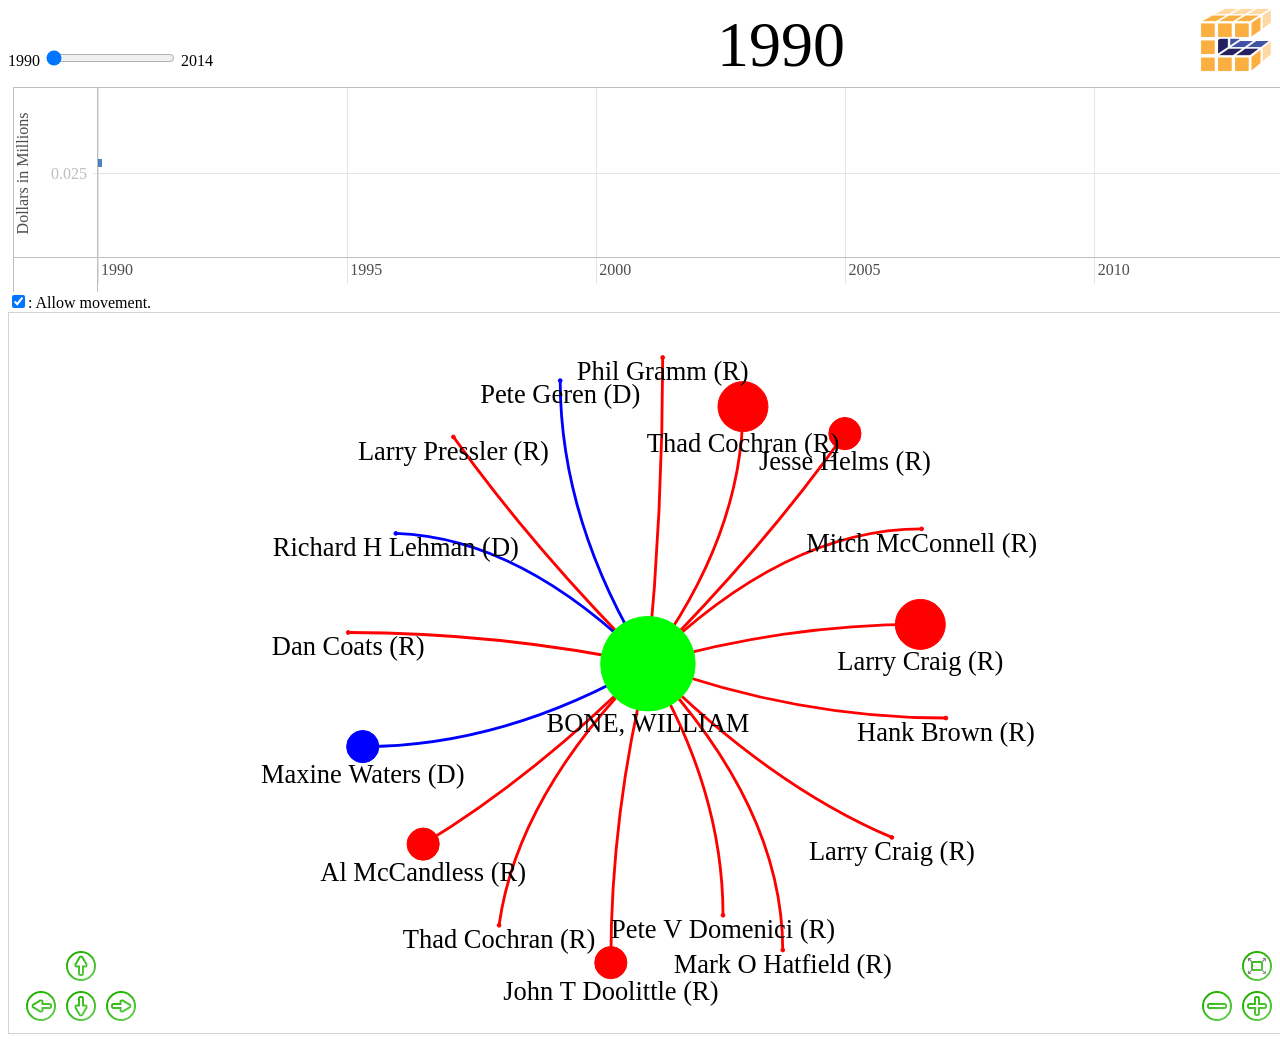
<file: networkOfCorruption.html>
<!DOCTYPE html>
<html><head><meta http-equiv="content-type" content="text/html; charset=UTF8">
    <title>campaignCON | Network of Corruption</title>
    <script type="text/javascript" src="./js/vis.js"></script>
    <link type="text/css" rel="stylesheet" href="./css/vis.css">

    <style type="text/css">
        body, html: {
            font-family: verdana;
        }
        #mynetwork {
            width: 1280px;
            height: 720px;
            border: 1px solid lightgray;
        }
        #visualization {
            width: 1280px;
            height: 200px;
            padding: 5px;
            overflow: hidden;
        }
        div.nodeContent {
            position: relative;
            border: 1px solid lightgray;
            width:360px;
            height:710px;
            margin-top: -722px;
            margin-left: 1290px;
            padding:5px;
            overflow: scroll;
        }
        pre {padding: 2px; margin: 2px; }
        .string { color: green; }
        .number { color: darkorange; }
        .boolean { color: blue; }
        .null { color: magenta; }
        .key { color: red; }
        #yearDisplay {
            text-align: center;
            font-family: verdana;
            font-size: 400%;
            margin-left: 500px;
            
        }
        #displayGroup{
            position: relative;
        }
        div {font-family: verdana;}
        h4{font-family: verdana;}
        p{font-family: verdana;}
    </style>
</head>

<body>
<span id="election-cycle-min">1990</span> <input id="election-cycle" type="range" min="1990" max="2014" value="1990" step="2" oninput="yearUpdate(value)"> <span id="election-cycle-max">2014</span>
<span id="yearDisplay"><output for=election-cycle id="election-cycle-val" oninput="yearUpdate(value)">1990</output></span>
<a href="http://campaigncon.org"><img alt="campaingCON" style="border-width:0" src="img/campaignCon-logo-small.png" align="right"/></a>
<div id="visualization"></div>
<div><input type="checkbox" id="allowedToMove">: Allow movement.</input></div>
<div id="mynetwork"></div>
<div class="nodeContent"><h4>Selection Data</h4> <pre id="nodeContent"></pre></div>




<script type="text/javascript">
var network;
var nodes = new vis.DataSet();
var edges = new vis.DataSet();
var gephiImported;
var allowedToMoveCheckbox = document.getElementById("allowedToMove");
allowedToMoveCheckbox.onchange = redrawAll;
var lastYear = 1990;
var nodeContent = document.getElementById("nodeContent");
window.onload = function(){
    loadJSON("./data/1990.json",redrawAll);
    allowedToMoveCheckbox.checked = true;
}
var index = 1;
function yearUpdate(e) {
    var fName = "./data/" + e + ".json"
    loadJSON(fName,redrawAll);
    var dif = (e-lastYear)/2;
    redrawChart(dif);
    lastYear=e;
    document.getElementById("election-cycle-val").value = e;
    if(e > 2002){
        allowedToMoveCheckbox.checked = false;
    }
    else allowedToMoveCheckbox.checked = true;
}
var container = document.getElementById('mynetwork');
var data = {
    nodes: nodes,
    edges: edges
};
var options = {
    nodes: {
        shape: 'dot',
        fontFace: "Verdana",
        fontSize: 56,
        scaleFontWithValue: true
    },
    edges: {
        width: 6
    },
    tooltip: {
        delay: 20,
        fontSize: 12,
        color: {
            background: "#fff"
        }
    },
    smoothCurves: {dynamic:false, type: "continuous"},
    navigation: true,
    stabilize: false,
    physics: {barnesHut: {gravitationalConstant: -2500, springConstant: 0.002, springLength: 600, centralGravity: 0}},
    hideEdgesOnDrag: true
};
network = new vis.Network(container, data, options);
network.on("click",onClick);
/**
 * This function fills the DataSets. These DataSets will update the network.
 */
function redrawAll(gephiJSON) {
    if (gephiJSON.nodes === undefined) {
        gephiJSON = gephiImported;
    }
    else {
        gephiImported = gephiJSON;
    }
    nodes.clear();
    edges.clear();
    var allowedToMove = allowedToMoveCheckbox.checked;
    var parsed = vis.network.gephiParser.parseGephi(gephiJSON, {allowedToMove:allowedToMove});
    // add the parsed data to the DataSets.
    nodes.add(parsed.nodes);
    edges.add(parsed.edges);
    var allNodes = nodes.get({returnType:"Object"});
    var allEdges = edges.get({returnType:"Object"});
    for(eID in allEdges){
        for (nodeId in allNodes) {
            if (allEdges[eID].to === nodeId) {
                allEdges[eID].color = allNodes[nodeId].color.background;
            }
        }
    }
    updateArray = [];
    for (edgeId in allEdges) {
        if (allEdges.hasOwnProperty(edgeId)) {
            updateArray.push(allEdges[edgeId]);
        }
    }
    edges.update(updateArray);
    network.zoomExtent(); // zoom to fit
}
function onClick(selectedItems) {
    network.storePositions();

        var year = document.getElementById("election-cycle-val").value;

    if(year > 2002){
        network.freezeSimulation(true);
    }
    var selectedNode = selectedItems.nodes;
    var selectedEdges = selectedItems.edges;
    var nodeId;
    var degrees = 1;
    // we get all data from the dataset once to avoid updating multiple times.
    var allNodes = nodes.get({returnType:"Object"});
    if (selectedItems.nodes.length == 0) {
        // restore on unselect
        for (nodeId in allNodes) {
            if (allNodes.hasOwnProperty(nodeId)) {
                if (allNodes[nodeId].oldColor !== undefined) {
                    allNodes[nodeId].color = allNodes[nodeId].oldColor;
                    allNodes[nodeId].oldColor = undefined;
                }
                if (allNodes[nodeId].oldLabel !== undefined) {
                    allNodes[nodeId].label = allNodes[nodeId].oldLabel;
                    allNodes[nodeId].oldLabel = undefined;
                }
                allNodes[nodeId]['levelOfSeperation'] = undefined;
                allNodes[nodeId]['inConnectionList'] = undefined;
            }
        }
    }
    else {
        // we clear the level of separation in all nodes.
        clearLevelOfSeperation(allNodes);
        // we will now start to collect all the connected nodes we want to highlight.
        var connectedNodes = [];
        for (nodeId in  selectedItems.nodes) {
            if (selectedItems.nodes.hasOwnProperty(nodeId)) {
                connectedNodes.push(selectedItems.nodes[nodeId]);
            }
        }
        // we can store them into levels of separation and we could then later use this to define a color per level
        // any data can be added to a node, this is just stored in the nodeObject.
        storeLevelOfSeperation(connectedNodes,0, allNodes);
        for (var i = 1; i < degrees + 1; i++) {
            appendConnectedNodes(connectedNodes);
            storeLevelOfSeperation(connectedNodes, i, allNodes);
        }
        for (nodeId in allNodes) {
            if (allNodes.hasOwnProperty(nodeId)) {
                if (allNodes[nodeId]['inConnectionList'] == true) {
                    if (allNodes[nodeId]['levelOfSeperation'] !== undefined) {
                        if (allNodes[nodeId]['levelOfSeperation'] >= 2) {
                            if (allNodes[nodeId].oldColor !== undefined) {
                                allNodes[nodeId].oldColor = allNodes[nodeId].color;
                                allNodes[nodeId].color = 'rgba(150,150,150,0.75)';
                            }
                        }
                        else {
                            if (allNodes[nodeId].oldColor !== undefined) {
                                allNodes[nodeId].color = allNodes[nodeId].oldColor;
                            }
                        }
                    }
                    if (allNodes[nodeId].oldColor !== undefined) {
                        allNodes[nodeId].color = allNodes[nodeId].oldColor;
                        allNodes[nodeId].oldColor = undefined;
                    }
                    if (allNodes[nodeId].oldLabel !== undefined) {
                        allNodes[nodeId].label = allNodes[nodeId].oldLabel;
                        allNodes[nodeId].oldLabel = undefined;
                    }
                }
                else {
                    if (allNodes[nodeId].oldColor === undefined) {
                        allNodes[nodeId].oldColor = allNodes[nodeId].color;
                        allNodes[nodeId].color = 'rgba(200,200,200,0.5)';
                    }
                    if (allNodes[nodeId].oldLabel === undefined) {
                        allNodes[nodeId].oldLabel = allNodes[nodeId].label;
                        allNodes[nodeId].label = "";
                    }
                }
            }
        }
    }
    var updateArray = [];
    for (nodeId in allNodes) {
        if (allNodes.hasOwnProperty(nodeId)) {
            updateArray.push(allNodes[nodeId]);
        }
    }
    nodes.update(updateArray);
    var allEdges = edges.get({returnType:"Object"});
    for(eID in allEdges){
        var edge = allEdges[eID];
        var fromNode = allNodes[edge.from];
        var toNode = allNodes[edge.to];
        
        if(fromNode.oldColor !== undefined){
            edge.color = fromNode.color;
        }
        else{
            if(toNode.oldColor !== undefined){
                edge.color = toNode.color;
            }
            else{
               edge.color = toNode.color.background; 
            }
        }
    }
    updateArray = [];
    for (edgeId in allEdges) {
        if (allEdges.hasOwnProperty(edgeId)) {
            updateArray.push(allEdges[edgeId]);
        }
    }
    edges.update(updateArray);
    nodeContent.innerHTML = formatData(selectedNode, selectedEdges); // show the data in the div
}
/**
 * update the allNodes object with the level of separation.
 * Arrays are passed by reference, we do not need to return them because we are working in the same object.
 */
function storeLevelOfSeperation(connectedNodes, level, allNodes) {
    for (var i = 0; i < connectedNodes.length; i++) {
        var nodeId = connectedNodes[i];
        if (allNodes[nodeId]['levelOfSeperation'] === undefined) {
            allNodes[nodeId]['levelOfSeperation'] = level;
        }
        allNodes[nodeId]['inConnectionList'] = true;
    }
}
function clearLevelOfSeperation(allNodes) {
    for (var nodeId in allNodes) {
        if (allNodes.hasOwnProperty(nodeId)) {
            allNodes[nodeId]['levelOfSeperation'] = undefined;
            allNodes[nodeId]['inConnectionList'] = undefined;
        }
    }
}
/**
 * Add the connected nodes to the list of nodes we already have
 *
 *
 */
function appendConnectedNodes(sourceNodes) {
    var tempSourceNodes = [];
    // first we make a copy of the nodes so we do not extend the array we loop over.
    for (var i = 0; i < sourceNodes.length; i++) {
        tempSourceNodes.push(sourceNodes[i])
    }
    for (var i = 0; i < tempSourceNodes.length; i++) {
        var nodeId = tempSourceNodes[i];
        if (sourceNodes.indexOf(nodeId) == -1) {
            sourceNodes.push(nodeId);
        }
        var connectedNodes = network.getConnectedNodes(nodeId);
        addUnique(connectedNodes,sourceNodes);
    }
    tempSourceNodes = null;
}
/**
 * Join two arrays without duplicates
 * @param fromArray
 * @param toArray
 */
function addUnique(fromArray, toArray) {
    for (var i = 0; i < fromArray.length; i++) {
        if (toArray.indexOf(fromArray[i]) == -1) {
            toArray.push(fromArray[i]);
        }
    }
}
// from http://stackoverflow.com/questions/4810841/how-can-i-pretty-print-json-using-javascript
function syntaxHighlight(json) {
    if (typeof json != 'string') {
        json = JSON.stringify(json, undefined, 2);
    }
    json = json.replace(/&/g, '&amp;').replace(/</g, '&lt;').replace(/>/g, '&gt;');
    return json.replace(/("(\\u[a-zA-Z0-9]{4}|\\[^u]|[^\\"])*"(\s*:)?|\b(true|false|null)\b|-?\d+(?:\.\d*)?(?:[eE][+\-]?\d+)?)/g, function (match) {
        var cls = 'number';
        if (/^"/.test(match)) {
            if (/:$/.test(match)) {
                cls = 'key';
            } else {
                cls = 'string';
            }
        } else if (/true|false/.test(match)) {
            cls = 'boolean';
        } else if (/null/.test(match)) {
            cls = 'null';
        }
        return '<span class="' + cls + '">' + match + '</span>';
    });
}
function formatData(selectedNode, selectedEdges) {
        var allNodes = nodes.get({returnType:"Object"});
        var nodeData = nodes.get(selectedNode, {returnType:"Object"});
        var edgeData = edges.get(selectedEdges, {returnType:"Object"});
        var nodeText="";
        if(selectedNode.length > 0){
            for(nodeId in nodeData){
                var node = nodeData[nodeId];
                if(node.attributes.recipientparty === undefined){
                    nodeText = 'Contributor: ' + node.label + '\n';
                    nodeText += 'Total Contributions: ' + currencyFormat(node.attributes.amount) +  '\n';
                    nodeText += 'Number of Contributions: ' + node.attributes['total count'] + '\n';
                    nodeText += 'Contributor State: ' + node.attributes.contributorstate + '\n';
                    nodeText += 'Employer: ' + node.attributes.employer + '\n';
                    nodeText += 'Gender: ' + node.attributes.gender + '\n';
                    if(selectedEdges.length > 0){
                        nodeText += '\nContribution Recipient(s):\n';
                        for(edgeID in edgeData){
                            var edge = edgeData[edgeID];
                            var toNode = allNodes[edge.to];
                            nodeText += '  Candidate: ' + toNode.label +  '\n';
                            nodeText += '    Total Contributions: ' + currencyFormat(edge.attributes.Weight) +  '\n';
                            nodeText += '    Number of Contributions: ' + edge.attributes['count'] + '\n';
                        }
                    }
                }
                else{
                    nodeText = 'Candidate: ' + node.label + '\n';
                    nodeText += 'Total Contributions: ' + currencyFormat(node.attributes.amount) +  '\n';
                    nodeText += 'Number of Contributions: ' + node.attributes['total count'] + '\n';
                    nodeText += 'State Representing: ' + node.attributes.recipientstate + '\n';
                    nodeText += 'Party: ' + node.attributes.recipientparty + '\n';
                    if(selectedEdges.length > 0){
                        nodeText += '\nContributor(s):\n';
                        for(edgeID in edgeData){
                            var edge = edgeData[edgeID];
                            nodeText += '  Contributor: ' + allNodes[edge.from].label +  '\n';
                            nodeText += '    Total Contributions: ' + currencyFormat(edge.attributes.Weight) +  '\n';
                            nodeText += '    Number of Contributions: ' + edge.attributes['count'] + '\n';
                        }
                    }
                }
                
            }
        }
        else{
            if(selectedEdges.length > 0){
                nodeText += '\nContribution(s):\n';
                for(edgeID in edgeData){
                    var edge = edgeData[edgeID];
                    nodeText += '  Contributor: ' + allNodes[edge.from].label +  '\n';
                    nodeText += '  Recipient: ' + allNodes[edge.to].label +  '\n';
                    nodeText += '    Total Contributions: ' + currencyFormat(edge.attributes.Weight) +  '\n';
                    nodeText += '    Number of Contributions: ' + edge.attributes['count'] + '\n';
                }
            }
        }
        return '<span>' + nodeText + '</span>';
}
function currencyFormat(x){
    var intPart= String(x).split('.')[0];
    return '$' + intPart.replace(/\B(?=(\d{3})+(?!\d))/g, ",");
}
function loadJSON(path, success, error) {
    var xhr = new XMLHttpRequest();
    xhr.onreadystatechange = function() {
        if (xhr.readyState === 4) {
            if (xhr.status === 200) {
                success(JSON.parse(xhr.responseText));
            }
            else {
                error(xhr);
            }
        }
    };
    xhr.open("GET", path, true);
    xhr.send();
}
var container = document.getElementById('visualization');
var allItems = [
{x: '1990', y: 0.028},
{x: '1992', y: 0.151},
{x: '1994', y: 0.254},
{x: '1996', y: 0.525},
{x: '1998', y: 0.490},
{x: '2000', y: 1.135},
{x: '2002', y: 1.183},
{x: '2004', y: 4.594},
{x: '2006', y: 13.801},
{x: '2008', y: 15.935},
{x: '2010', y: 12.484},
{x: '2012', y: 25.601},
{x: '2014', y: 26.430}
];
var items = allItems.slice(0,index);
var dataset = new vis.DataSet(items);
var chartoptions = {
dataAxis: {
    title: {
        left: {
            text: 'Dollars in Millions'
        }
    },
    customRange: {
        left:{
            min: 0.0
        }
    }
},
shaded: true,
height: '220px',
width: '1280px',
start: '1990',
end: '2014'
};
var graph2d = new vis.Graph2d(container, dataset, chartoptions);
function redrawChart(index){
    while(index != 0){
        if(index > 0){
            var size = dataset.length;
            var newItems = allItems.slice(size,size+index);
            dataset.add(newItems);
            index = 0;
        }
        else{
            var rIndex = dataset.length - 1;
            var items = dataset.get();
            dataset.remove(items[rIndex].id);
            index = index+1;
        }
    }
}
</script>



</body></html>
</file>
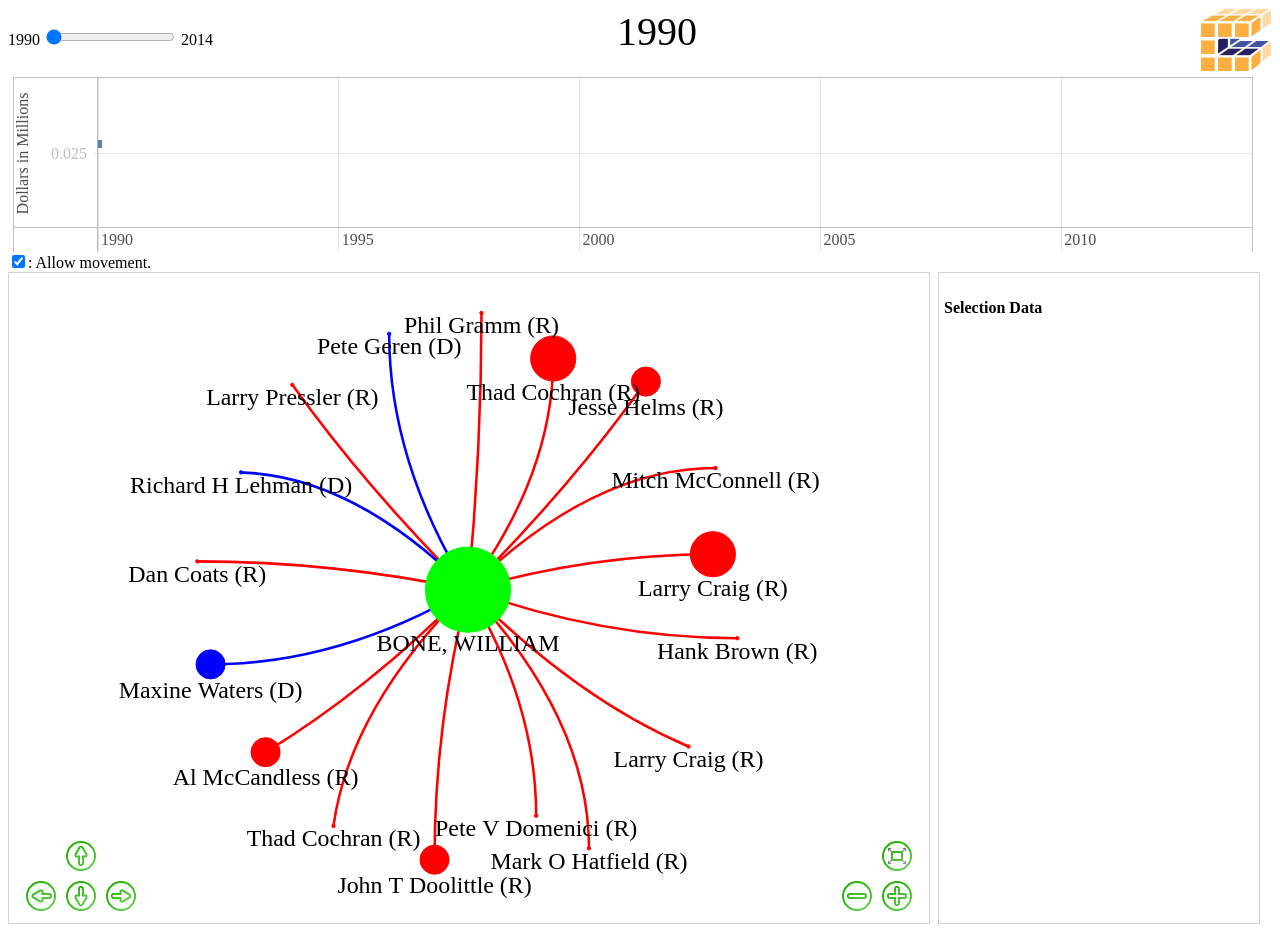
<file: networkOfCorruption1280.html>
<!DOCTYPE html>
<html><head><meta http-equiv="content-type" content="text/html; charset=UTF8">
    <title>campaignCON | Network of Corruption</title>
    <script type="text/javascript" src="./js/vis.js"></script>
    <link type="text/css" rel="stylesheet" href="./css/vis.css">

    <style type="text/css">
        body, html: {
            font-family: verdana;
        }
        #mynetwork {
            width: 920px;
            height: 650px;
            border: 1px solid lightgray;
        }

        #visualization {
            width: 1260px;
            height: 170px;
            padding: 5px;
            overflow: hidden;
        }

        div.nodeContent {
            position: relative;
            border: 1px solid lightgray;
            width:310px;
            height:640px;
            margin-top: -652px;
            margin-left: 930px;
            padding:5px;
            overflow: scroll;
        }

        pre {padding: 2px; margin: 2px; }
        .string { color: green; }
        .number { color: darkorange; }
        .boolean { color: blue; }
        .null { color: magenta; }
        .key { color: red; }

        #yearDisplay {
            text-align: center;
            font-family: verdana;
            font-size: 250%;
            margin-left: 400px;
            
        }

        #displayGroup{
            position: relative;
        }

        div {font-family: verdana;}

        h4{font-family: verdana;}

        p{font-family: verdana;}
    </style>
</head>

<body>
<span id="displayGroup">
    <span id="election-cycle-min">1990</span> <input id="election-cycle" type="range" min="1990" max="2014" value="1990" step="2" oninput="yearUpdate(value)"> <span id="election-cycle-max">2014</span>

    <span id="yearDisplay"><output for=election-cycle id="election-cycle-val" oninput="yearUpdate(value)">1990</output></span>
    
    <a href="http://campaigncon.org"><img alt="campaingCON" style="border-width:0" src="img/campaignCon-logo-small.png" align="right"/></a>
</span>
<div id="visualization"></div>
<div><input type="checkbox" id="allowedToMove">: Allow movement.</input></div>
<div id="mynetwork"></div>
<div class="nodeContent"><h4>Selection Data</h4> <pre id="nodeContent"></pre></div>




<script type="text/javascript">
var network;

var nodes = new vis.DataSet();
var edges = new vis.DataSet();
var gephiImported;
var allowedToMoveCheckbox = document.getElementById("allowedToMove");
allowedToMoveCheckbox.onchange = redrawAll;
var lastYear = 1990;
var nodeContent = document.getElementById("nodeContent");

window.onload = function(){
    loadJSON("./data/1990.json",redrawAll);
    allowedToMoveCheckbox.checked = true;
}
var index = 1;
function yearUpdate(e) {

    var fName = "./data/" + e + ".json"

    loadJSON(fName,redrawAll);
    var dif = (e-lastYear)/2;
    redrawChart(dif);
    lastYear=e;

    document.getElementById("election-cycle-val").value = e;

    if(e > 2002){
        allowedToMoveCheckbox.checked = false;
    }
    else allowedToMoveCheckbox.checked = true;
}

var container = document.getElementById('mynetwork');
var data = {
    nodes: nodes,
    edges: edges
};
var options = {
    nodes: {
        shape: 'dot',
        fontFace: "Verdana",
        fontSize: 56,
        scaleFontWithValue: true
    },
    edges: {
        width: 6
    },
    tooltip: {
        delay: 20,
        fontSize: 12,
        color: {
            background: "#fff"
        }
    },
    smoothCurves: {dynamic:false, type: "continuous"},
    navigation: true,
    stabilize: false,
    physics: {barnesHut: {gravitationalConstant: -2500, springConstant: 0.002, springLength: 600, centralGravity: 0}},
    hideEdgesOnDrag: true
};

network = new vis.Network(container, data, options);

network.on("click",onClick);

/**
 * This function fills the DataSets. These DataSets will update the network.
 */
function redrawAll(gephiJSON) {
    if (gephiJSON.nodes === undefined) {
        gephiJSON = gephiImported;
    }
    else {
        gephiImported = gephiJSON;
    }

    nodes.clear();
    edges.clear();

    var allowedToMove = allowedToMoveCheckbox.checked;
    var parsed = vis.network.gephiParser.parseGephi(gephiJSON, {allowedToMove:allowedToMove});

    // add the parsed data to the DataSets.
    nodes.add(parsed.nodes);
    edges.add(parsed.edges);

    var allNodes = nodes.get({returnType:"Object"});
    var allEdges = edges.get({returnType:"Object"});
    for(eID in allEdges){
        for (nodeId in allNodes) {
            if (allEdges[eID].to === nodeId) {
                allEdges[eID].color = allNodes[nodeId].color.background;
            }
        }
    }
    updateArray = [];
    for (edgeId in allEdges) {
        if (allEdges.hasOwnProperty(edgeId)) {
            updateArray.push(allEdges[edgeId]);
        }
    }
    edges.update(updateArray);

    network.zoomExtent(); // zoom to fit
}

function onClick(selectedItems) {
    network.storePositions();
    var year = document.getElementById("election-cycle-val").value;

    if(year > 2002){
        network.freezeSimulation(true);
    }
    var selectedNode = selectedItems.nodes;
    var selectedEdges = selectedItems.edges;
    var nodeId;
    var degrees = 1;
    // we get all data from the dataset once to avoid updating multiple times.
    var allNodes = nodes.get({returnType:"Object"});
    if (selectedItems.nodes.length == 0) {
        // restore on unselect
        for (nodeId in allNodes) {
            if (allNodes.hasOwnProperty(nodeId)) {
                if (allNodes[nodeId].oldColor !== undefined) {
                    allNodes[nodeId].color = allNodes[nodeId].oldColor;
                    allNodes[nodeId].oldColor = undefined;
                }
                if (allNodes[nodeId].oldLabel !== undefined) {
                    allNodes[nodeId].label = allNodes[nodeId].oldLabel;
                    allNodes[nodeId].oldLabel = undefined;
                }
                allNodes[nodeId]['levelOfSeperation'] = undefined;
                allNodes[nodeId]['inConnectionList'] = undefined;
            }
        }
    }
    else {
        // we clear the level of separation in all nodes.
        clearLevelOfSeperation(allNodes);

        // we will now start to collect all the connected nodes we want to highlight.
        var connectedNodes = [];
        for (nodeId in  selectedItems.nodes) {
            if (selectedItems.nodes.hasOwnProperty(nodeId)) {
                connectedNodes.push(selectedItems.nodes[nodeId]);
            }
        }

        // we can store them into levels of separation and we could then later use this to define a color per level
        // any data can be added to a node, this is just stored in the nodeObject.
        storeLevelOfSeperation(connectedNodes,0, allNodes);
        for (var i = 1; i < degrees + 1; i++) {
            appendConnectedNodes(connectedNodes);
            storeLevelOfSeperation(connectedNodes, i, allNodes);
        }
        for (nodeId in allNodes) {
            if (allNodes.hasOwnProperty(nodeId)) {
                if (allNodes[nodeId]['inConnectionList'] == true) {
                    if (allNodes[nodeId]['levelOfSeperation'] !== undefined) {
                        if (allNodes[nodeId]['levelOfSeperation'] >= 2) {
                            if (allNodes[nodeId].oldColor !== undefined) {
                                allNodes[nodeId].oldColor = allNodes[nodeId].color;
                                allNodes[nodeId].color = 'rgba(150,150,150,0.75)';
                            }

                        }
                        else {
                            if (allNodes[nodeId].oldColor !== undefined) {
                                allNodes[nodeId].color = allNodes[nodeId].oldColor;
                            }
                        }
                    }
                    if (allNodes[nodeId].oldColor !== undefined) {
                        allNodes[nodeId].color = allNodes[nodeId].oldColor;
                        allNodes[nodeId].oldColor = undefined;
                    }
                    if (allNodes[nodeId].oldLabel !== undefined) {
                        allNodes[nodeId].label = allNodes[nodeId].oldLabel;
                        allNodes[nodeId].oldLabel = undefined;
                    }
                }
                else {
                    if (allNodes[nodeId].oldColor === undefined) {
                        allNodes[nodeId].oldColor = allNodes[nodeId].color;
                        allNodes[nodeId].color = 'rgba(200,200,200,0.5)';
                    }
                    if (allNodes[nodeId].oldLabel === undefined) {
                        allNodes[nodeId].oldLabel = allNodes[nodeId].label;
                        allNodes[nodeId].label = "";
                    }
                }
            }
        }
    }
    var updateArray = [];
    for (nodeId in allNodes) {
        if (allNodes.hasOwnProperty(nodeId)) {
            updateArray.push(allNodes[nodeId]);
        }
    }
    nodes.update(updateArray);

    var allEdges = edges.get({returnType:"Object"});
    for(eID in allEdges){
        var edge = allEdges[eID];
        var fromNode = allNodes[edge.from];
        var toNode = allNodes[edge.to];
        
        if(fromNode.oldColor !== undefined){
            edge.color = fromNode.color;
        }
        else{
            if(toNode.oldColor !== undefined){
                edge.color = toNode.color;
            }
            else{
               edge.color = toNode.color.background; 
            }
        }
    }
    updateArray = [];
    for (edgeId in allEdges) {
        if (allEdges.hasOwnProperty(edgeId)) {
            updateArray.push(allEdges[edgeId]);
        }
    }
    edges.update(updateArray);

    nodeContent.innerHTML = formatData(selectedNode, selectedEdges); // show the data in the div
}


/**
 * update the allNodes object with the level of separation.
 * Arrays are passed by reference, we do not need to return them because we are working in the same object.
 */
function storeLevelOfSeperation(connectedNodes, level, allNodes) {
    for (var i = 0; i < connectedNodes.length; i++) {
        var nodeId = connectedNodes[i];
        if (allNodes[nodeId]['levelOfSeperation'] === undefined) {
            allNodes[nodeId]['levelOfSeperation'] = level;
        }
        allNodes[nodeId]['inConnectionList'] = true;
    }
}

function clearLevelOfSeperation(allNodes) {
    for (var nodeId in allNodes) {
        if (allNodes.hasOwnProperty(nodeId)) {
            allNodes[nodeId]['levelOfSeperation'] = undefined;
            allNodes[nodeId]['inConnectionList'] = undefined;
        }
    }
}

/**
 * Add the connected nodes to the list of nodes we already have
 *
 *
 */
function appendConnectedNodes(sourceNodes) {
    var tempSourceNodes = [];
    // first we make a copy of the nodes so we do not extend the array we loop over.
    for (var i = 0; i < sourceNodes.length; i++) {
        tempSourceNodes.push(sourceNodes[i])
    }

    for (var i = 0; i < tempSourceNodes.length; i++) {
        var nodeId = tempSourceNodes[i];
        if (sourceNodes.indexOf(nodeId) == -1) {
            sourceNodes.push(nodeId);
        }
        var connectedNodes = network.getConnectedNodes(nodeId);
        addUnique(connectedNodes,sourceNodes);
    }
    tempSourceNodes = null;
}

/**
 * Join two arrays without duplicates
 * @param fromArray
 * @param toArray
 */
function addUnique(fromArray, toArray) {
    for (var i = 0; i < fromArray.length; i++) {
        if (toArray.indexOf(fromArray[i]) == -1) {
            toArray.push(fromArray[i]);
        }
    }
}

// from http://stackoverflow.com/questions/4810841/how-can-i-pretty-print-json-using-javascript
function syntaxHighlight(json) {
    if (typeof json != 'string') {
        json = JSON.stringify(json, undefined, 2);
    }
    json = json.replace(/&/g, '&amp;').replace(/</g, '&lt;').replace(/>/g, '&gt;');
    return json.replace(/("(\\u[a-zA-Z0-9]{4}|\\[^u]|[^\\"])*"(\s*:)?|\b(true|false|null)\b|-?\d+(?:\.\d*)?(?:[eE][+\-]?\d+)?)/g, function (match) {
        var cls = 'number';
        if (/^"/.test(match)) {
            if (/:$/.test(match)) {
                cls = 'key';
            } else {
                cls = 'string';
            }
        } else if (/true|false/.test(match)) {
            cls = 'boolean';
        } else if (/null/.test(match)) {
            cls = 'null';
        }
        return '<span class="' + cls + '">' + match + '</span>';
    });
}

function formatData(selectedNode, selectedEdges) {
        var allNodes = nodes.get({returnType:"Object"});
        var nodeData = nodes.get(selectedNode, {returnType:"Object"});
        var edgeData = edges.get(selectedEdges, {returnType:"Object"});
        var nodeText="";
        if(selectedNode.length > 0){
            for(nodeId in nodeData){
                var node = nodeData[nodeId];
                if(node.attributes.recipientparty === undefined){
                    nodeText = 'Contributor: ' + node.label + '\n';
                    nodeText += 'Total Contributions: ' + currencyFormat(node.attributes.amount) +  '\n';
                    nodeText += 'Number of Contributions: ' + node.attributes['total count'] + '\n';
                    nodeText += 'Contributor State: ' + node.attributes.contributorstate + '\n';
                    nodeText += 'Employer: ' + node.attributes.employer + '\n';
                    nodeText += 'Gender: ' + node.attributes.gender + '\n';
                    if(selectedEdges.length > 0){
                        nodeText += '\nContribution Recipient(s):\n';
                        for(edgeID in edgeData){
                            var edge = edgeData[edgeID];
                            var toNode = allNodes[edge.to];
                            nodeText += '  Candidate: ' + toNode.label +  '\n';
                            nodeText += '    Total Contributions: ' + currencyFormat(edge.attributes.Weight) +  '\n';
                            nodeText += '    Number of Contributions: ' + edge.attributes['count'] + '\n';
                        }
                    }
                }
                else{
                    nodeText = 'Candidate: ' + node.label + '\n';
                    nodeText += 'Total Contributions: ' + currencyFormat(node.attributes.amount) +  '\n';
                    nodeText += 'Number of Contributions: ' + node.attributes['total count'] + '\n';
                    nodeText += 'State Representing: ' + node.attributes.recipientstate + '\n';
                    nodeText += 'Party: ' + node.attributes.recipientparty + '\n';

                    if(selectedEdges.length > 0){
                        nodeText += '\nContributor(s):\n';
                        for(edgeID in edgeData){
                            var edge = edgeData[edgeID];
                            nodeText += '  Contributor: ' + allNodes[edge.from].label +  '\n';
                            nodeText += '    Total Contributions: ' + currencyFormat(edge.attributes.Weight) +  '\n';
                            nodeText += '    Number of Contributions: ' + edge.attributes['count'] + '\n';
                        }
                    }
                }
                
            }
        }
        else{
            if(selectedEdges.length > 0){
                nodeText += '\nContribution(s):\n';
                for(edgeID in edgeData){
                    var edge = edgeData[edgeID];
                    nodeText += '  Contributor: ' + allNodes[edge.from].label +  '\n';
                    nodeText += '  Recipient: ' + allNodes[edge.to].label +  '\n';
                    nodeText += '    Total Contributions: ' + currencyFormat(edge.attributes.Weight) +  '\n';
                    nodeText += '    Number of Contributions: ' + edge.attributes['count'] + '\n';
                }
            }
        }
        return '<span>' + nodeText + '</span>';
}

function currencyFormat(x){
    var intPart= String(x).split('.')[0];
    return '$' + intPart.replace(/\B(?=(\d{3})+(?!\d))/g, ",");
}

function loadJSON(path, success, error) {
    var xhr = new XMLHttpRequest();
    xhr.onreadystatechange = function() {
        if (xhr.readyState === 4) {
            if (xhr.status === 200) {
                success(JSON.parse(xhr.responseText));
            }
            else {
                error(xhr);
            }
        }
    };
    xhr.open("GET", path, true);
    xhr.send();
}

var container = document.getElementById('visualization');
var allItems = [
{x: '1990', y: 0.028},
{x: '1992', y: 0.151},
{x: '1994', y: 0.254},
{x: '1996', y: 0.525},
{x: '1998', y: 0.490},
{x: '2000', y: 1.135},
{x: '2002', y: 1.183},
{x: '2004', y: 4.594},
{x: '2006', y: 13.801},
{x: '2008', y: 15.935},
{x: '2010', y: 12.484},
{x: '2012', y: 25.601},
{x: '2014', y: 26.430}
];
var items = allItems.slice(0,index);

var dataset = new vis.DataSet(items);
var chartoptions = {
dataAxis: {
    title: {
        left: {
            text: 'Dollars in Millions'
        }
    },
    customRange: {
        left:{
            min: 0.0
        }
    }
},
shaded: true,
height: '200px',
width: '1240px',
start: '1990',
end: '2014'
};
var graph2d = new vis.Graph2d(container, dataset, chartoptions);

function redrawChart(index){
    while(index != 0){
        if(index > 0){
            var size = dataset.length;
            var newItems = allItems.slice(size,size+index);
            dataset.add(newItems);
            index = 0;
        }
        else{
            var rIndex = dataset.length - 1;
            var items = dataset.get();
            dataset.remove(items[rIndex].id);
            index = index+1;
        }
    }
}

</script>



</body></html>
</file>
<file: css/vis.css>
.vis .overlay {
  position: absolute;
  top: 0;
  left: 0;
  width: 100%;
  height: 100%;

  /* Must be displayed above for example selected Timeline items */
  z-index: 10;
}

.vis-active {
  box-shadow: 0 0 10px #86d5f8;
}

/* override some bootstrap styles screwing up the timelines css */

.vis [class*="span"] {
  min-height: 0;
  width: auto;
}

.vis.timeline {
}


.vis.timeline.root {
  position: relative;
  border: 1px solid #bfbfbf;

  overflow: hidden;
  padding: 0;
  margin: 0;

  box-sizing: border-box;
}

.vis.timeline .vispanel {
  position: absolute;

  padding: 0;
  margin: 0;

  box-sizing: border-box;
}

.vis.timeline .vispanel.center,
.vis.timeline .vispanel.left,
.vis.timeline .vispanel.right,
.vis.timeline .vispanel.top,
.vis.timeline .vispanel.bottom {
  border: 1px #bfbfbf;
}

.vis.timeline .vispanel.center,
.vis.timeline .vispanel.left,
.vis.timeline .vispanel.right {
  border-top-style: solid;
  border-bottom-style: solid;
  overflow: hidden;
}

.vis.timeline .vispanel.center,
.vis.timeline .vispanel.top,
.vis.timeline .vispanel.bottom {
  border-left-style: solid;
  border-right-style: solid;
}

.vis.timeline .background {
  overflow: hidden;
}

.vis.timeline .vispanel > .content {
  position: relative;
}

.vis.timeline .vispanel .shadow {
  position: absolute;
  width: 100%;
  height: 1px;
  box-shadow: 0 0 10px rgba(0,0,0,0.8);
  /* TODO: find a nice way to ensure shadows are drawn on top of items
  z-index: 1;
  */
}

.vis.timeline .vispanel .shadow.top {
  top: -1px;
  left: 0;
}

.vis.timeline .vispanel .shadow.bottom {
  bottom: -1px;
  left: 0;
}

.vis.timeline .labelset {
  position: relative;

  overflow: hidden;

  box-sizing: border-box;
}

.vis.timeline .labelset .vlabel {
  position: relative;
  left: 0;
  top: 0;
  width: 100%;
  color: #4d4d4d;

  box-sizing: border-box;
}

.vis.timeline .labelset .vlabel {
  border-bottom: 1px solid #bfbfbf;
}

.vis.timeline .labelset .vlabel:last-child {
  border-bottom: none;
}

.vis.timeline .labelset .vlabel .inner {
  display: inline-block;
  padding: 5px;
}

.vis.timeline .labelset .vlabel .inner.hidden {
  padding: 0;
}


.vis.timeline .itemset {
  position: relative;
  padding: 0;
  margin: 0;

  box-sizing: border-box;
}

.vis.timeline .itemset .background,
.vis.timeline .itemset .foreground {
  position: absolute;
  width: 100%;
  height: 100%;
  overflow: visible;
}

.vis.timeline .axis {
  position: absolute;
  width: 100%;
  height: 0;
  left: 0;
  z-index: 1;
}

.vis.timeline  .foreground .group {
  position: relative;
  box-sizing: border-box;
  border-bottom: 1px solid #bfbfbf;
}

.vis.timeline  .foreground .group:last-child {
  border-bottom: none;
}


.vis.timeline .item {
  position: absolute;
  color: #1A1A1A;
  border-color: #97B0F8;
  border-width: 1px;
  background-color: #D5DDF6;
  display: inline-block;
  padding: 5px;
}

.vis.timeline .item.selected {
  border-color: #FFC200;
  background-color: #FFF785;

  /* z-index must be higher than the z-index of custom time bar and current time bar */
  z-index: 2;
}

.vis.timeline .editable .item.selected {
  cursor: move;
}

.vis.timeline .item.point.selected {
  background-color: #FFF785;
}

.vis.timeline .item.box {
  text-align: center;
  border-style: solid;
  border-radius: 2px;
}

.vis.timeline .item.point {
  background: none;
}

.vis.timeline .item.dot {
  position: absolute;
  padding: 0;
  border-width: 4px;
  border-style: solid;
  border-radius: 4px;
}

.vis.timeline .item.range {
  border-style: solid;
  border-radius: 2px;
  box-sizing: border-box;
}

.vis.timeline .item.background {
  overflow: hidden;
  border: none;
  background-color: rgba(213, 221, 246, 0.4);
  box-sizing: border-box;
  padding: 0;
  margin: 0;
}

.vis.timeline .item.range .content {
  position: relative;
  display: inline-block;
  max-width: 100%;
  overflow: hidden;
}

.vis.timeline .item.background .content {
  position: absolute;
  display: inline-block;
  overflow: hidden;
  max-width: 100%;
  margin: 5px;
}

.vis.timeline .item.line {
  padding: 0;
  position: absolute;
  width: 0;
  border-left-width: 1px;
  border-left-style: solid;
}

.vis.timeline .item .content {
  white-space: nowrap;
  overflow: hidden;
}

.vis.timeline .item .delete {
  background: url('img/timeline/delete.png') no-repeat top center;
  position: absolute;
  width: 24px;
  height: 24px;
  top: 0;
  right: -24px;
  cursor: pointer;
}

.vis.timeline .item.range .drag-left {
  position: absolute;
  width: 24px;
  max-width: 20%;
  height: 100%;
  top: 0;
  left: -4px;

  cursor: w-resize;
}

.vis.timeline .item.range .drag-right {
  position: absolute;
  width: 24px;
  max-width: 20%;
  height: 100%;
  top: 0;
  right: -4px;

  cursor: e-resize;
}

.vis.timeline .timeaxis {
  position: relative;
  overflow: hidden;
}

.vis.timeline .timeaxis.foreground {
  top: 0;
  left: 0;
  width: 100%;
}

.vis.timeline .timeaxis.background {
  position: absolute;
  top: 0;
  left: 0;
  width: 100%;
  height: 100%;
}

.vis.timeline .timeaxis .text {
  position: absolute;
  color: #4d4d4d;
  padding: 3px;
  white-space: nowrap;
}

.vis.timeline .timeaxis .text.measure {
  position: absolute;
  padding-left: 0;
  padding-right: 0;
  margin-left: 0;
  margin-right: 0;
  visibility: hidden;
}

.vis.timeline .timeaxis .grid.vertical {
  position: absolute;
  border-left: 1px solid;
}

.vis.timeline .timeaxis .grid.minor {
  border-color: #e5e5e5;
}

.vis.timeline .timeaxis .grid.major {
  border-color: #bfbfbf;
}

.vis.timeline .currenttime {
  background-color: #FF7F6E;
  width: 2px;
  z-index: 1;
}
.vis.timeline .customtime {
  background-color: #6E94FF;
  width: 2px;
  cursor: move;
  z-index: 1;
}
.vis.timeline.root {
  /*
  -webkit-transition: height .4s ease-in-out;
  transition:         height .4s ease-in-out;
  */
}

.vis.timeline .vispanel {
  /*
  -webkit-transition: height .4s ease-in-out, top .4s ease-in-out;
  transition:         height .4s ease-in-out, top .4s ease-in-out;
  */
}

.vis.timeline .axis {
  /*
  -webkit-transition: top .4s ease-in-out;
  transition:         top .4s ease-in-out;
  */
}

/* TODO: get animation working nicely

.vis.timeline .item {
  -webkit-transition: top .4s ease-in-out;
  transition:         top .4s ease-in-out;
}

.vis.timeline .item.line {
  -webkit-transition: height .4s ease-in-out, top .4s ease-in-out;
  transition:         height .4s ease-in-out, top .4s ease-in-out;
}
/**/

.vis.timeline .vispanel.background.horizontal .grid.horizontal {
    position: absolute;
    width: 100%;
    height: 0;
    border-bottom: 1px solid;
}

.vis.timeline .vispanel.background.horizontal .grid.minor {
    border-color: #e5e5e5;
}

.vis.timeline .vispanel.background.horizontal .grid.major {
    border-color: #bfbfbf;
}


.vis.timeline .dataaxis .yAxis.major {
    width: 100%;
    position: absolute;
    color: #4d4d4d;
    white-space: nowrap;
}

.vis.timeline .dataaxis .yAxis.major.measure{
    padding: 0px 0px 0px 0px;
    margin: 0px 0px 0px 0px;
    border: 0px;
    visibility: hidden;
    width: auto;
}


.vis.timeline .dataaxis .yAxis.minor{
    position: absolute;
    width: 100%;
    color: #bebebe;
    white-space: nowrap;
}

.vis.timeline .dataaxis .yAxis.minor.measure{
    padding: 0px 0px 0px 0px;
    margin: 0px 0px 0px 0px;
    border: 0px;
    visibility: hidden;
    width: auto;
}

.vis.timeline .dataaxis .yAxis.title{
    position: absolute;
    color: #4d4d4d;
    white-space: nowrap;
    bottom: 20px;
    text-align: center;
}

.vis.timeline .dataaxis .yAxis.title.measure{
    padding: 0px 0px 0px 0px;
    margin: 0px 0px 0px 0px;
    visibility: hidden;
    width: auto;
}

.vis.timeline .dataaxis .yAxis.title.left {
    bottom: 0px;
    -webkit-transform-origin: left top;
    -moz-transform-origin: left top;
    -ms-transform-origin: left top;
    -o-transform-origin: left top;
    transform-origin: left bottom;
    -webkit-transform: rotate(-90deg);
    -moz-transform: rotate(-90deg);
    -ms-transform: rotate(-90deg);
    -o-transform: rotate(-90deg);
    transform: rotate(-90deg);
}

.vis.timeline .dataaxis .yAxis.title.right {
    bottom: 0px;
    -webkit-transform-origin: right bottom;
    -moz-transform-origin: right bottom;
    -ms-transform-origin: right bottom;
    -o-transform-origin: right bottom;
    transform-origin: right bottom;
    -webkit-transform: rotate(90deg);
    -moz-transform: rotate(90deg);
    -ms-transform: rotate(90deg);
    -o-transform: rotate(90deg);
    transform: rotate(90deg);
}

.vis.timeline .legend {
    background-color: rgba(247, 252, 255, 0.65);
    padding: 5px;
    border-color: #b3b3b3;
    border-style:solid;
    border-width: 1px;
    box-shadow: 2px 2px 10px rgba(154, 154, 154, 0.55);
}

.vis.timeline .legendText {
    /*font-size: 10px;*/
    white-space: nowrap;
    display: inline-block
}
.vis.timeline .graphGroup0 {
    fill:#4f81bd;
    fill-opacity:0;
    stroke-width:2px;
    stroke: #4f81bd;
}

.vis.timeline .graphGroup1 {
    fill:#f79646;
    fill-opacity:0;
    stroke-width:2px;
    stroke: #f79646;
}

.vis.timeline .graphGroup2 {
    fill: #8c51cf;
    fill-opacity:0;
    stroke-width:2px;
    stroke: #8c51cf;
}

.vis.timeline .graphGroup3 {
    fill: #75c841;
    fill-opacity:0;
    stroke-width:2px;
    stroke: #75c841;
}

.vis.timeline .graphGroup4 {
    fill: #ff0100;
    fill-opacity:0;
    stroke-width:2px;
    stroke: #ff0100;
}

.vis.timeline .graphGroup5 {
    fill: #37d8e6;
    fill-opacity:0;
    stroke-width:2px;
    stroke: #37d8e6;
}

.vis.timeline .graphGroup6 {
    fill: #042662;
    fill-opacity:0;
    stroke-width:2px;
    stroke: #042662;
}

.vis.timeline .graphGroup7 {
    fill:#00ff26;
    fill-opacity:0;
    stroke-width:2px;
    stroke: #00ff26;
}

.vis.timeline .graphGroup8 {
    fill:#ff00ff;
    fill-opacity:0;
    stroke-width:2px;
    stroke: #ff00ff;
}

.vis.timeline .graphGroup9 {
    fill: #8f3938;
    fill-opacity:0;
    stroke-width:2px;
    stroke: #8f3938;
}

.vis.timeline .fill {
    fill-opacity:0.1;
    stroke: none;
}


.vis.timeline .bar {
    fill-opacity:0.5;
    stroke-width:1px;
}

.vis.timeline .point {
    stroke-width:2px;
    fill-opacity:1.0;
}


.vis.timeline .legendBackground {
    stroke-width:1px;
    fill-opacity:0.9;
    fill: #ffffff;
    stroke: #c2c2c2;
}


.vis.timeline .outline {
    stroke-width:1px;
    fill-opacity:1;
    fill: #ffffff;
    stroke: #e5e5e5;
}

.vis.timeline .iconFill {
    fill-opacity:0.3;
    stroke: none;
}



div.network-manipulationDiv {
  border-width: 0;
  border-bottom: 1px;
  border-style:solid;
  border-color: #d6d9d8;
  background: #ffffff; /* Old browsers */
  background: -moz-linear-gradient(top,  #ffffff 0%, #fcfcfc 48%, #fafafa 50%, #fcfcfc 100%); /* FF3.6+ */
  background: -webkit-gradient(linear, left top, left bottom, color-stop(0%,#ffffff), color-stop(48%,#fcfcfc), color-stop(50%,#fafafa), color-stop(100%,#fcfcfc)); /* Chrome,Safari4+ */
  background: -webkit-linear-gradient(top,  #ffffff 0%,#fcfcfc 48%,#fafafa 50%,#fcfcfc 100%); /* Chrome10+,Safari5.1+ */
  background: -o-linear-gradient(top,  #ffffff 0%,#fcfcfc 48%,#fafafa 50%,#fcfcfc 100%); /* Opera 11.10+ */
  background: -ms-linear-gradient(top,  #ffffff 0%,#fcfcfc 48%,#fafafa 50%,#fcfcfc 100%); /* IE10+ */
  background: linear-gradient(to bottom,  #ffffff 0%,#fcfcfc 48%,#fafafa 50%,#fcfcfc 100%); /* W3C */
  filter: progid:DXImageTransform.Microsoft.gradient( startColorstr='#ffffff', endColorstr='#fcfcfc',GradientType=0 ); /* IE6-9 */

  position: absolute;
  left: 0;
  top: 0;
  width: 100%;
  height: 30px;
}

div.network-manipulation-editMode {
  position:absolute;
  left: 0;
  top: 15px;
  height: 30px;
}

div.network-manipulation-closeDiv {
  position:absolute;
  right: 0;
  top: 0;
  width: 30px;
  height: 30px;

  background-position: 20px 3px;
  background-repeat: no-repeat;
  background-image: url("img/network/cross.png");
  cursor: pointer;
  -webkit-touch-callout: none;
  -webkit-user-select: none;
  -khtml-user-select: none;
  -moz-user-select: none;
  -ms-user-select: none;
  user-select: none;
}

div.network-manipulation-closeDiv:hover {
  opacity: 0.6;
}

div.network-manipulationUI {
    position:relative;
    top:-7px;
  font-family: verdana;
  font-size: 12px;
  -moz-border-radius: 15px;
  border-radius: 15px;
  display:inline-block;
  background-position: 0px 0px;
  background-repeat:no-repeat;
  height:24px;
  margin: 0px 0px 0px 10px;
  vertical-align:middle;
  cursor: pointer;
  padding: 0px 8px 0px 8px;
  -webkit-touch-callout: none;
  -webkit-user-select: none;
  -khtml-user-select: none;
  -moz-user-select: none;
  -ms-user-select: none;
  user-select: none;
}

div.network-manipulationUI:hover {
  box-shadow: 1px 1px 8px rgba(0, 0, 0, 0.20);
}

div.network-manipulationUI:active {
  box-shadow: 1px 1px 8px rgba(0, 0, 0, 0.50);
}

div.network-manipulationUI.back {
  background-image: url("img/network/backIcon.png");
}

div.network-manipulationUI.none:hover {
  box-shadow: 1px 1px 8px rgba(0, 0, 0, 0.0);
  cursor: default;
}
div.network-manipulationUI.none:active {
  box-shadow: 1px 1px 8px rgba(0, 0, 0, 0.0);
}
div.network-manipulationUI.none {
  padding: 0;
}
div.network-manipulationUI.notification{
  margin: 2px;
  font-weight: bold;
}

div.network-manipulationUI.add {
  background-image: url("img/network/addNodeIcon.png");
}

div.network-manipulationUI.edit {
  background-image: url("img/network/editIcon.png");
}

div.network-manipulationUI.edit.editmode {
  background-color: #fcfcfc;
  border-style:solid;
  border-width:1px;
  border-color: #cccccc;
}

div.network-manipulationUI.connect {
  background-image: url("img/network/connectIcon.png");
}

div.network-manipulationUI.delete {
  background-image: url("img/network/deleteIcon.png");
}
/* top right bottom left */
div.network-manipulationLabel {
  margin: 0px 0px 0px 23px;
  line-height: 25px;
}
div.network-seperatorLine {
  display:inline-block;
  width:1px;
  height:20px;
  background-color: #bdbdbd;
  margin: 5px 7px 0px 15px;
}

div.network-navigation_wrapper {
  position: absolute;
  left: 0;
  top: 0;
  width: 100%;
  height: 100%;
}
div.network-navigation {
    width:34px;
    height:34px;
    -moz-border-radius: 17px;
    border-radius: 17px;
    position:absolute;
    display:inline-block;
    background-position: 2px 2px;
    background-repeat:no-repeat;
    cursor: pointer;
    -webkit-touch-callout: none;
    -webkit-user-select: none;
    -khtml-user-select: none;
    -moz-user-select: none;
    -ms-user-select: none;
    user-select: none;
}

div.network-navigation:hover {
    box-shadow: 0px 0px 3px 3px rgba(56, 207, 21, 0.30);
}

div.network-navigation:active {
    box-shadow: 0px 0px 1px 3px rgba(56, 207, 21, 0.95);
}

div.network-navigation.up {
    background-image: url("img/network/upArrow.png");
    bottom:50px;
    left:55px;
}
div.network-navigation.down {
    background-image: url("img/network/downArrow.png");
    bottom:10px;
    left:55px;
}
div.network-navigation.left {
    background-image: url("img/network/leftArrow.png");
    bottom:10px;
    left:15px;
}
div.network-navigation.right {
    background-image: url("img/network/rightArrow.png");
    bottom:10px;
    left:95px;
}
div.network-navigation.zoomIn {
    background-image: url("img/network/plus.png");
    bottom:10px;
    right:15px;
}
div.network-navigation.zoomOut {
    background-image: url("img/network/minus.png");
    bottom:10px;
    right:55px;
}
div.network-navigation.zoomExtends {
    background-image: url("img/network/zoomExtends.png");
    bottom:50px;
    right:15px;
}
div.network-tooltip {
  position: absolute;
  visibility: hidden;
  padding: 5px;
  white-space: nowrap;

  -moz-border-radius: 3px;
  -webkit-border-radius: 3px;
  border-radius: 3px;
  border: 1px solid;

  box-shadow: 3px 3px 10px rgba(128, 128, 128, 0.5);
}
</file>
